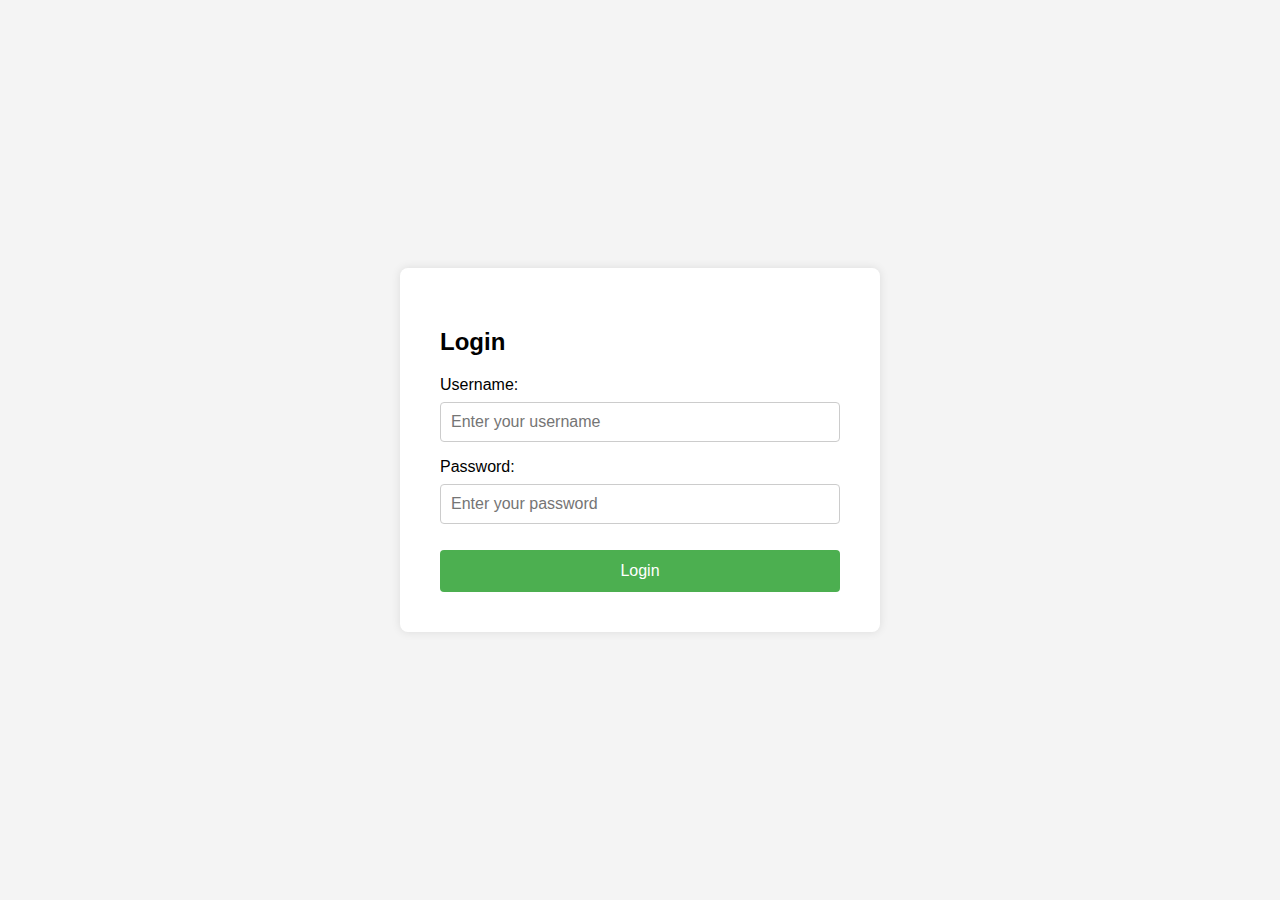
<file: LoginPage/index.html>
<!DOCTYPE html>
<html lang="en">
<head>
    <meta charset="UTF-8">
    <meta name="viewport" content="width=device-width, initial-scale=1.0">
    <title>Login Page</title>
    <link rel="stylesheet" href="styles.css">
</head>
<body>

<div class="container">
    <h2>Login</h2>
    <form id="loginForm">
        <label for="username">Username:</label>
        <input type="text" id="username" name="username" placeholder="Enter your username" required>

        <label for="password">Password:</label>
        <input type="password" id="password" name="password" placeholder="Enter your password" required>

        <div class="error" id="loginError"></div>

        <button type="button" onclick="validateLogin()">Login</button>
    </form>
</div>

<script src="script.js"></script>

</body>
</html>
</file>
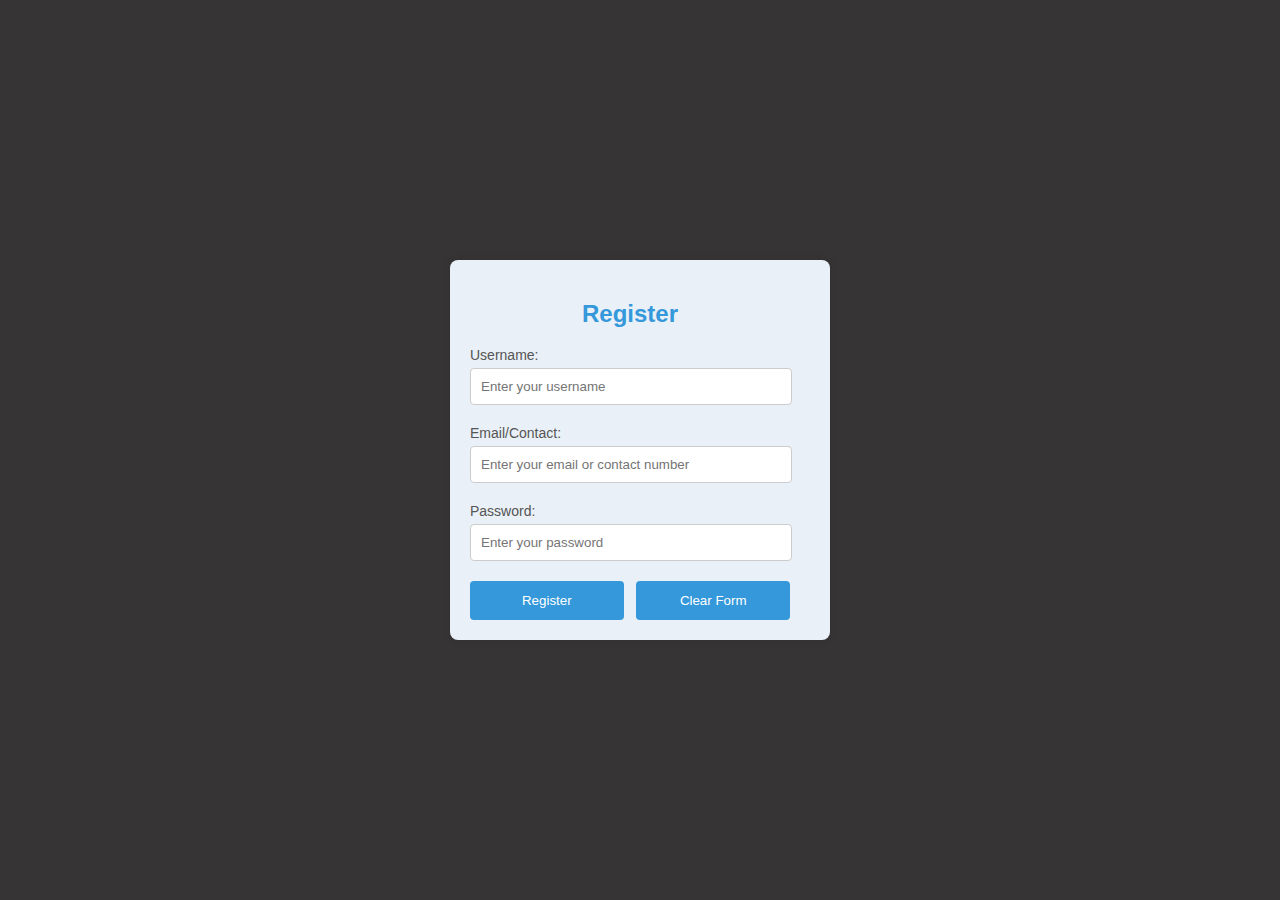
<file: RegistrationForm/index.html>
<!DOCTYPE html>
<html lang="en">
<head>
  <meta charset="UTF-8">
  <meta name="viewport" content="width=device-width, initial-scale=1.0">
  <title>Attractive Registration Form</title>
  <link rel="stylesheet" href="styles.css">
</head>
<body>

<div class="container">
  <form id="registrationForm">
    <h2>Register</h2>

    <div class="input-container">
      <label for="username">Username:</label>
      <input type="text" id="username" name="username" placeholder="Enter your username" required>
      <div class="error" id="usernameError"></div>
    </div>

    <div class="input-container">
      <label for="emailContact">Email/Contact:</label>
      <input type="text" id="emailContact" name="emailContact" placeholder="Enter your email or contact number" required>
      <div class="error" id="emailContactError"></div>
    </div>

    <div class="input-container">
      <label for="password">Password:</label>
      <input type="password" id="password" name="password" placeholder="Enter your password" required>
      <div class="error" id="passwordError"></div>
    </div>

    <div class="button-container">
      <button type="button" onclick="validateForm()">Register</button>
      <button type="button" onclick="clearForm()">Clear Form</button>
    </div>
  </form>
</div>

<script src="script.js"></script>

</body>
</html>
</file>
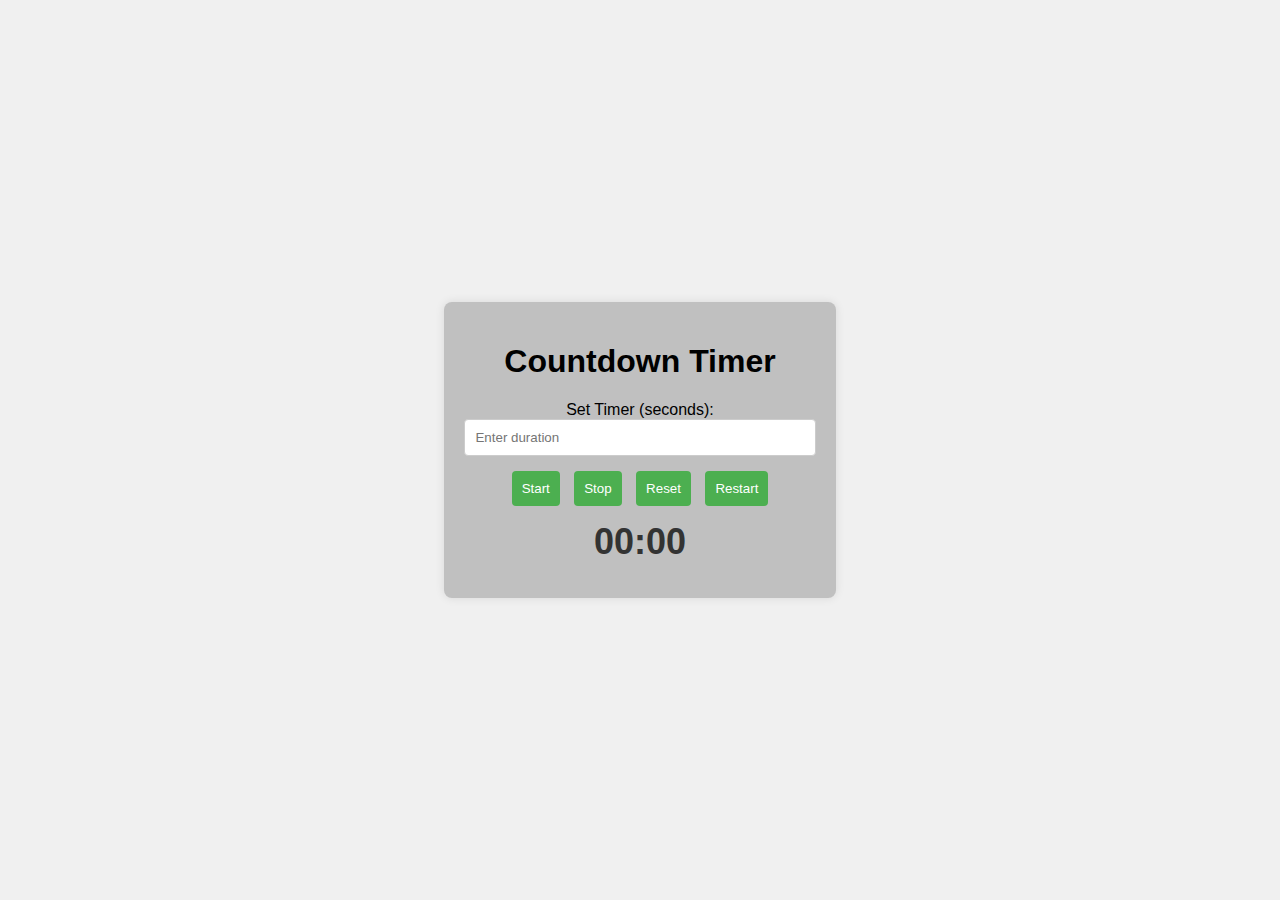
<file: CountdownTimer/index..html>
<!DOCTYPE html>
<html lang="en">
<head>
    <meta charset="UTF-8">
    <meta name="viewport" content="width=device-width, initial-scale=1.0">
    <link rel="stylesheet" href="styles.css">
    <title>Countdown Timer</title>
</head>
<body>
    <div class="timer-container">
        <h1>Countdown Timer</h1>
        <div>
            <label for="duration">Set Timer (seconds):</label>
            <input type="number" id="duration" placeholder="Enter duration">
        </div>
        <div class="buttons">
            <button onclick="startTimer()">Start</button>
            <button onclick="stopTimer()">Stop</button>
            <button onclick="resetTimer()">Reset</button>
            <button onclick="restartTimer()">Restart</button>
        </div>
        <div id="timer">00:00</div>
    </div>

    <script src="script.js"></script>
</body>
</html>
</file>
<file: LoginPage/styles.css>
body {
    font-family: Arial, sans-serif;
    background-color: #f4f4f4;
    margin: 0;
    display: flex;
    justify-content: center;
    align-items: center;
    height: 100vh;
}

.container {
    background-color: #fff;
    padding: 40px;
    border-radius: 8px;
    box-shadow: 0 0 10px rgba(0, 0, 0, 0.1);
    width: 400px;
}

form {
    display: flex;
    flex-direction: column;
}

label {
    margin-bottom: 8px;
}

input {
    padding: 10px;
    margin-bottom: 16px;
    border: 1px solid #ccc;
    border-radius: 4px;
    font-size: 16px;
}

.error {
    color: #ff0000;
    margin-bottom: 10px;
}

button {
    background-color: #4caf50;
    color: white;
    padding: 12px;
    border: none;
    border-radius: 4px;
    cursor: pointer;
    font-size: 16px;
}

button:hover {
    background-color: #45a049;
}
</file>
<file: RegistrationForm/styles.css>
body {
    font-family: 'Segoe UI', Tahoma, Geneva, Verdana, sans-serif;
    background-color: #363434;
    margin: 0;
    padding: 0;
    display: flex;
    align-items: center;
    justify-content: center;
    height: 100vh;
  }
  
  .container {
    background-color: rgb(233, 240, 247);
    border-radius: 8px;
    box-shadow: 0 0 10px rgba(0, 0, 0, 0.1);
    width: 360px;
    text-align: center;
    padding-right: 20px;
  }
  
  form {
    padding: 20px;
  }
  
  h2 {
    color: #3498db;
  }
  
  .input-container {
    text-align: left;
    margin-bottom: 20px;
  }
  
  label {
    display: block;
    font-size: 14px;
    margin-bottom: 5px;
    color: #555;
  }
  
  input {
    width: calc(100% - 20px);
    padding: 10px;
    border: 1px solid #ccc;
    border-radius: 4px;
    transition: border-color 0.3s;
  }
  
  input:focus {
    border-color: #3498db;
  }
  
  .button-container {
    display: flex;
    justify-content: space-between;
  }
  
  button {
    width: 48%;
    background-color: #3498db;
    color: white;
    padding: 12px;
    border: none;
    border-radius: 4px;
    cursor: pointer;
    transition: background-color 0.3s;
  }
  
  button:hover {
    background-color: #2980b9;
  }
  
  .error {
    color: #e74c3c;
    margin-top: 5px;
    font-size: 12px;
  }
</file>
<file: CountdownTimer/styles.css>
body {
    font-family: 'Arial', sans-serif;
    display: flex;
    justify-content: center;
    align-items: center;
    height: 100vh;
    margin: 0;
    background-color: #f0f0f0;
}

.timer-container {
    text-align: center;
    max-width: 400px;
    margin: auto;
    background-color:silver;
    padding: 20px;
    border-radius: 8px;
    box-shadow: 0 0 10px rgba(0, 0, 0, 0.1);
}

div {
    margin-bottom: 15px;
}

button {
    padding: 10px;
    cursor: pointer;
    background-color: #4caf50;
    color: #fff;
    border: none;
    border-radius: 4px;
    margin: 0 5px;
}

button:hover {
    background-color: #45a049;
}

input {
    padding: 10px;
    width: 100%;
    box-sizing: border-box;
    border: 1px solid #ccc;
    border-radius: 4px;
}

#timer {
    font-size: 36px;
    font-weight: bold;
    color: #333;
}
</file>
